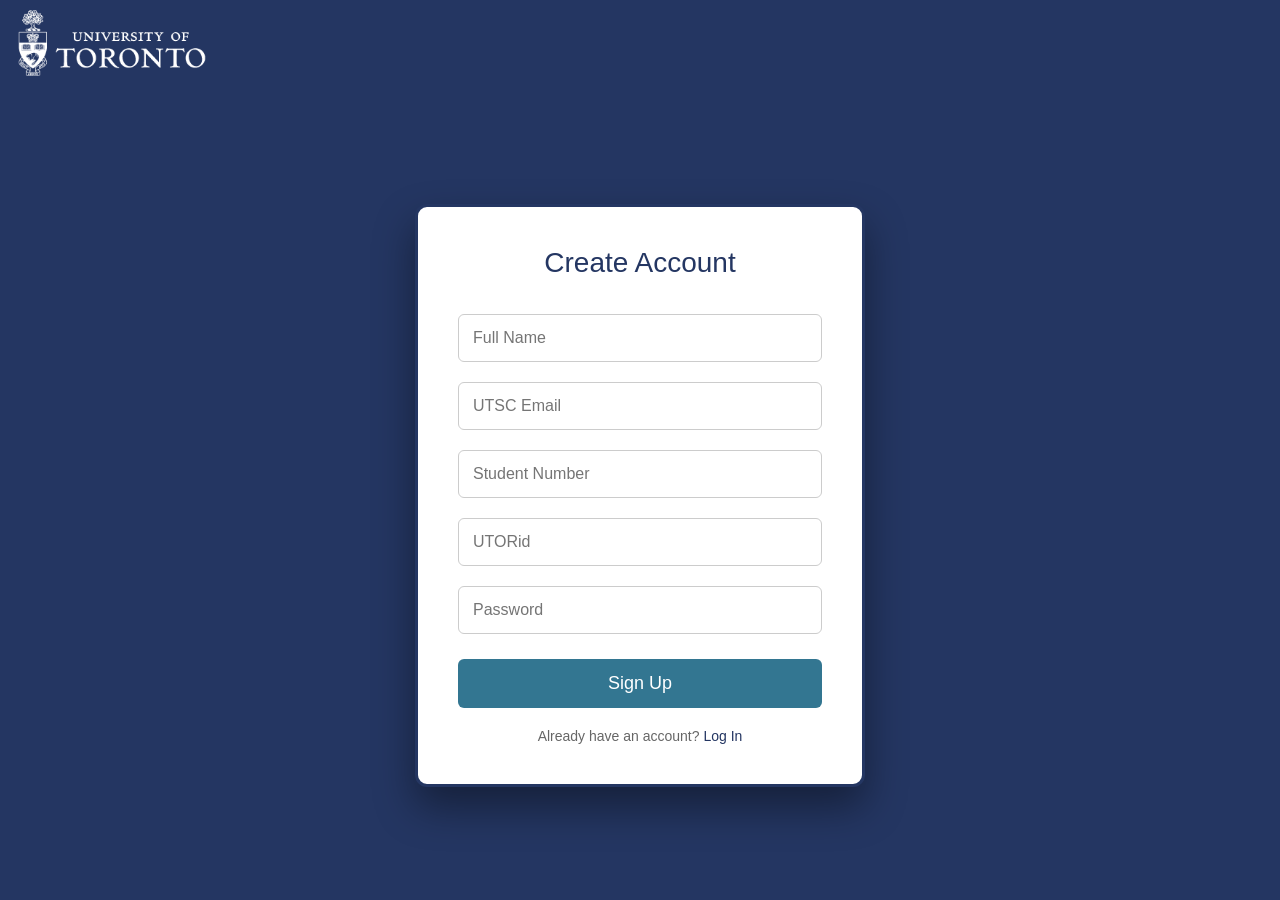
<file: templates/signup.html>
<!DOCTYPE html>
<html lang="en">

<head>
    <meta charset="UTF-8">
    <title>Sign Up</title>
    <link rel="stylesheet" href="../static/accounts.css">
    <meta name="viewport" content="width=device-width, initial-scale=1.0">
</head>

<body>
    <header>
        <a href="{{ url_for('home') }}"><img class="logo" src="../static/images/logo.png" alt="Logo"></a>
    </header>
    <main>
        <section class="banner"></section>
        <section class="container">
            <div class="form-box">
                <h2>Create Account</h2>
                <form action="/signup" method="POST">
                    <input type="text" name="fullname" placeholder="Full Name" required>
                    <input type="email" name="email" placeholder="UTSC Email" required>
                    <input type="text" name="student_number" placeholder="Student Number" required>
                    <input type="text" name="username" placeholder="UTORid" required>
                    <input type="password" name="password" placeholder="Password" required>
                    <button type="submit">Sign Up</button>
                </form>
                <p class="link-text">Already have an account? <a href="/login">Log In</a></p>
            </div>
        </section>
        <section class="banner"></section>
    </main>
</body>

<script src="../static/accounts.js"></script>

</html>
</file>
<file: static/accounts.css>
* {
    box-sizing: border-box;
    margin: 0;
    padding: 0;
    font-family: 'Verdana', 'Geneva', sans-serif;
}

body {
    background: #243662;
    min-height: 100vh;
    display: flex;
    flex-direction: column;
}

header {
    background-color: #243662;
    display: flex;
    justify-content: space-between;
    align-items: center;
    padding: 8px 12px;
    height: 90px;
}

header .logo {
    width: 200px;
}

main {
    display: flex;
    align-items: stretch;
    justify-content: space-between;
    margin-top: calc((100vh - 90px) * 0.075);
    height: calc((100vh - 90px) * 0.85);
}

main .banner {
    width: 15%;
    background-color: #243662;
}

main .container {
    width: 70%;
    display: flex;
    justify-content: center;
    align-items: center;
    background-color: transparent;
}

/* THE BORDERED LOGIN BOX */
.form-box {
    width: 100%;
    max-width: 450px;
    padding: 40px;
    text-align: center;
    background: white;
    border: 3px solid #243662; /* The 3px outline */
    border-radius: 12px;
    box-shadow: 0 20px 40px rgba(0, 0, 0, 0.4);
}

h2 {
    font-weight: 300;
    color: #243662;
    font-size: 28px;
    margin-bottom: 25px;
}

input {
    width: 100%;
    padding: 14px;
    margin: 10px 0;
    border: 1px solid #ccc;
    border-radius: 6px;
    font-weight: 300;
    font-size: 16px;
}

button {
    width: 100%;
    padding: 14px;
    background-color: #337691;
    color: white;
    border: none;
    border-radius: 6px;
    cursor: pointer;
    font-weight: 300;
    font-size: 18px;
    margin-top: 15px;
    transition: 0.3s;
}

button:hover {
    background-color: #081D40;
}

.link-text {
    margin-top: 20px;
    font-size: 14px;
    font-weight: 300;
    color: #666;
}

.link-text a {
    color: #243662;
    text-decoration: none;
    font-weight: 400;
}

#popup {
    display: none;
    position: fixed;
    top: 20px;
    left: 50%;
    transform: translateX(-50%);
    background: #243662;
    color: white;
    padding: 15px 40px;
    border-radius: 8px;
    border: 2px solid white;
    box-shadow: 0 4px 15px rgba(0,0,0,0.3);
    z-index: 9999; /* Ensures it stays on top of headers/banners */
    font-size: 9px;
}
</file>
